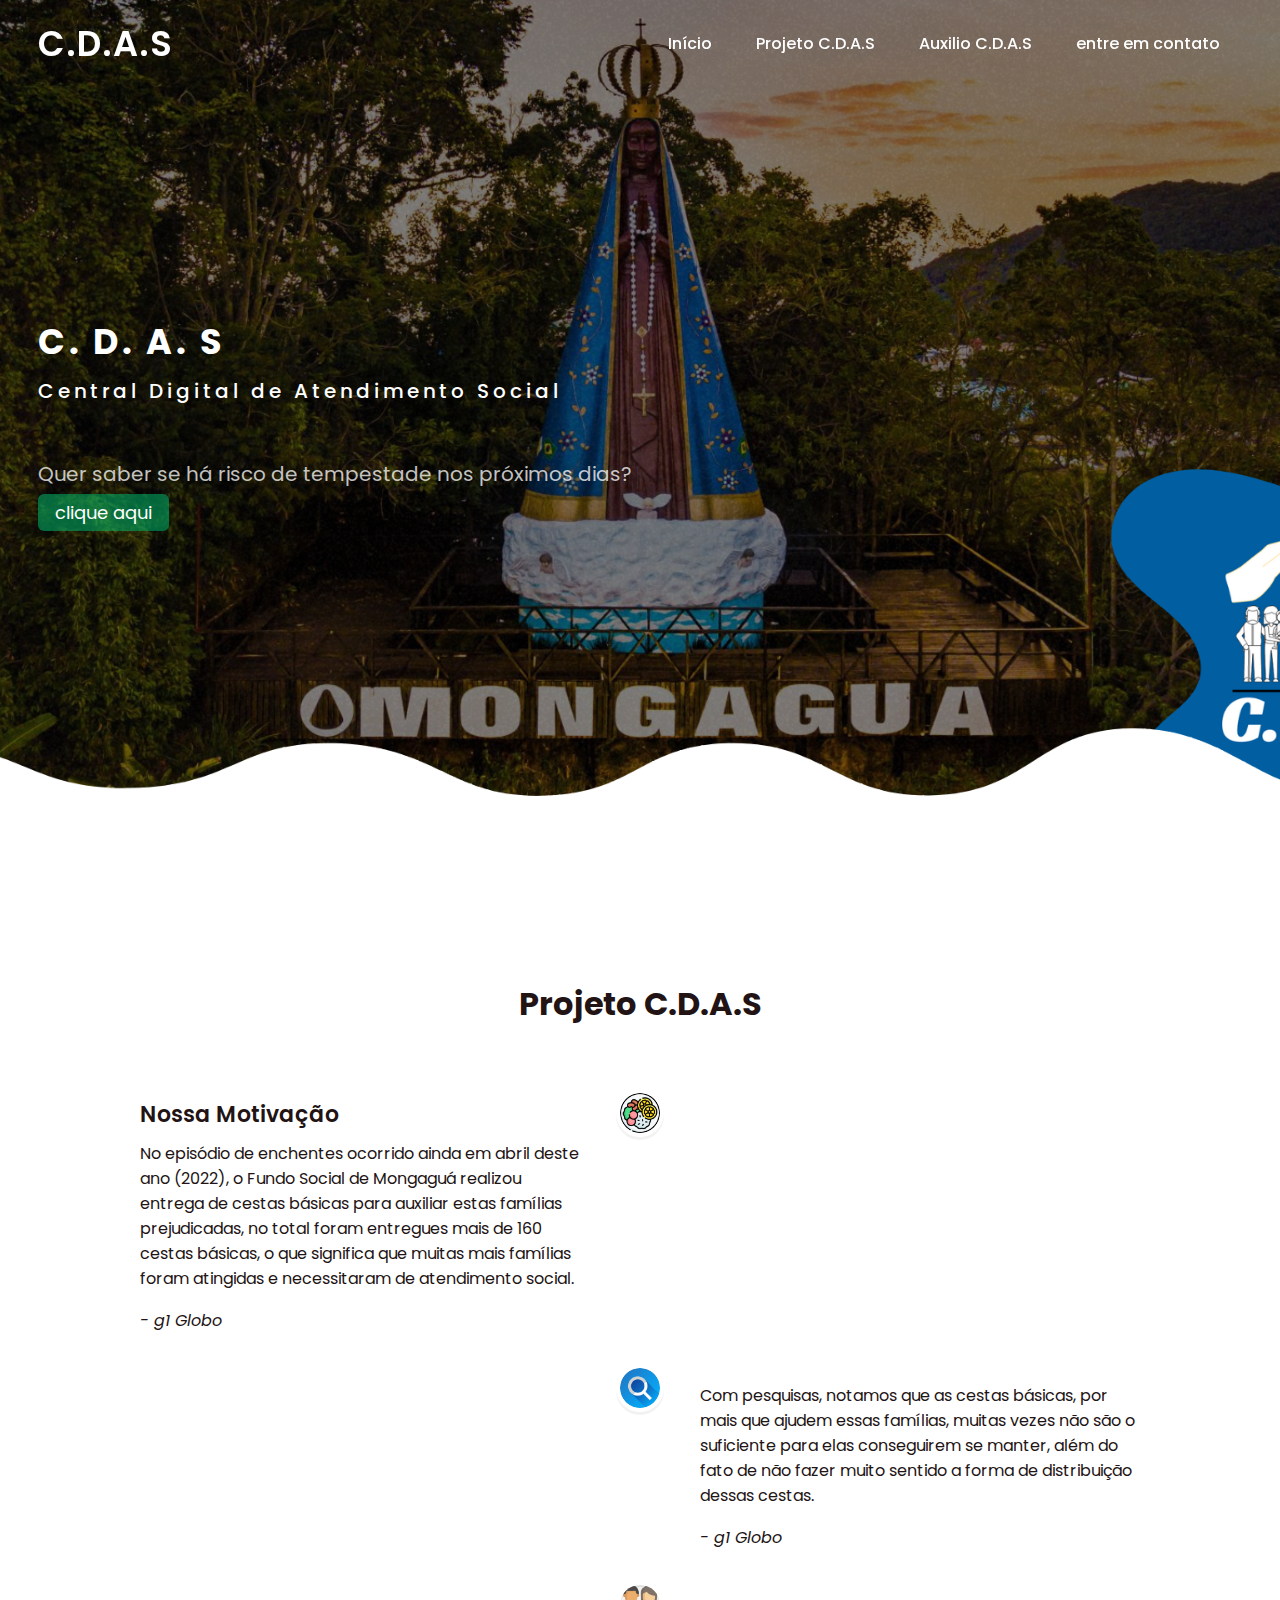
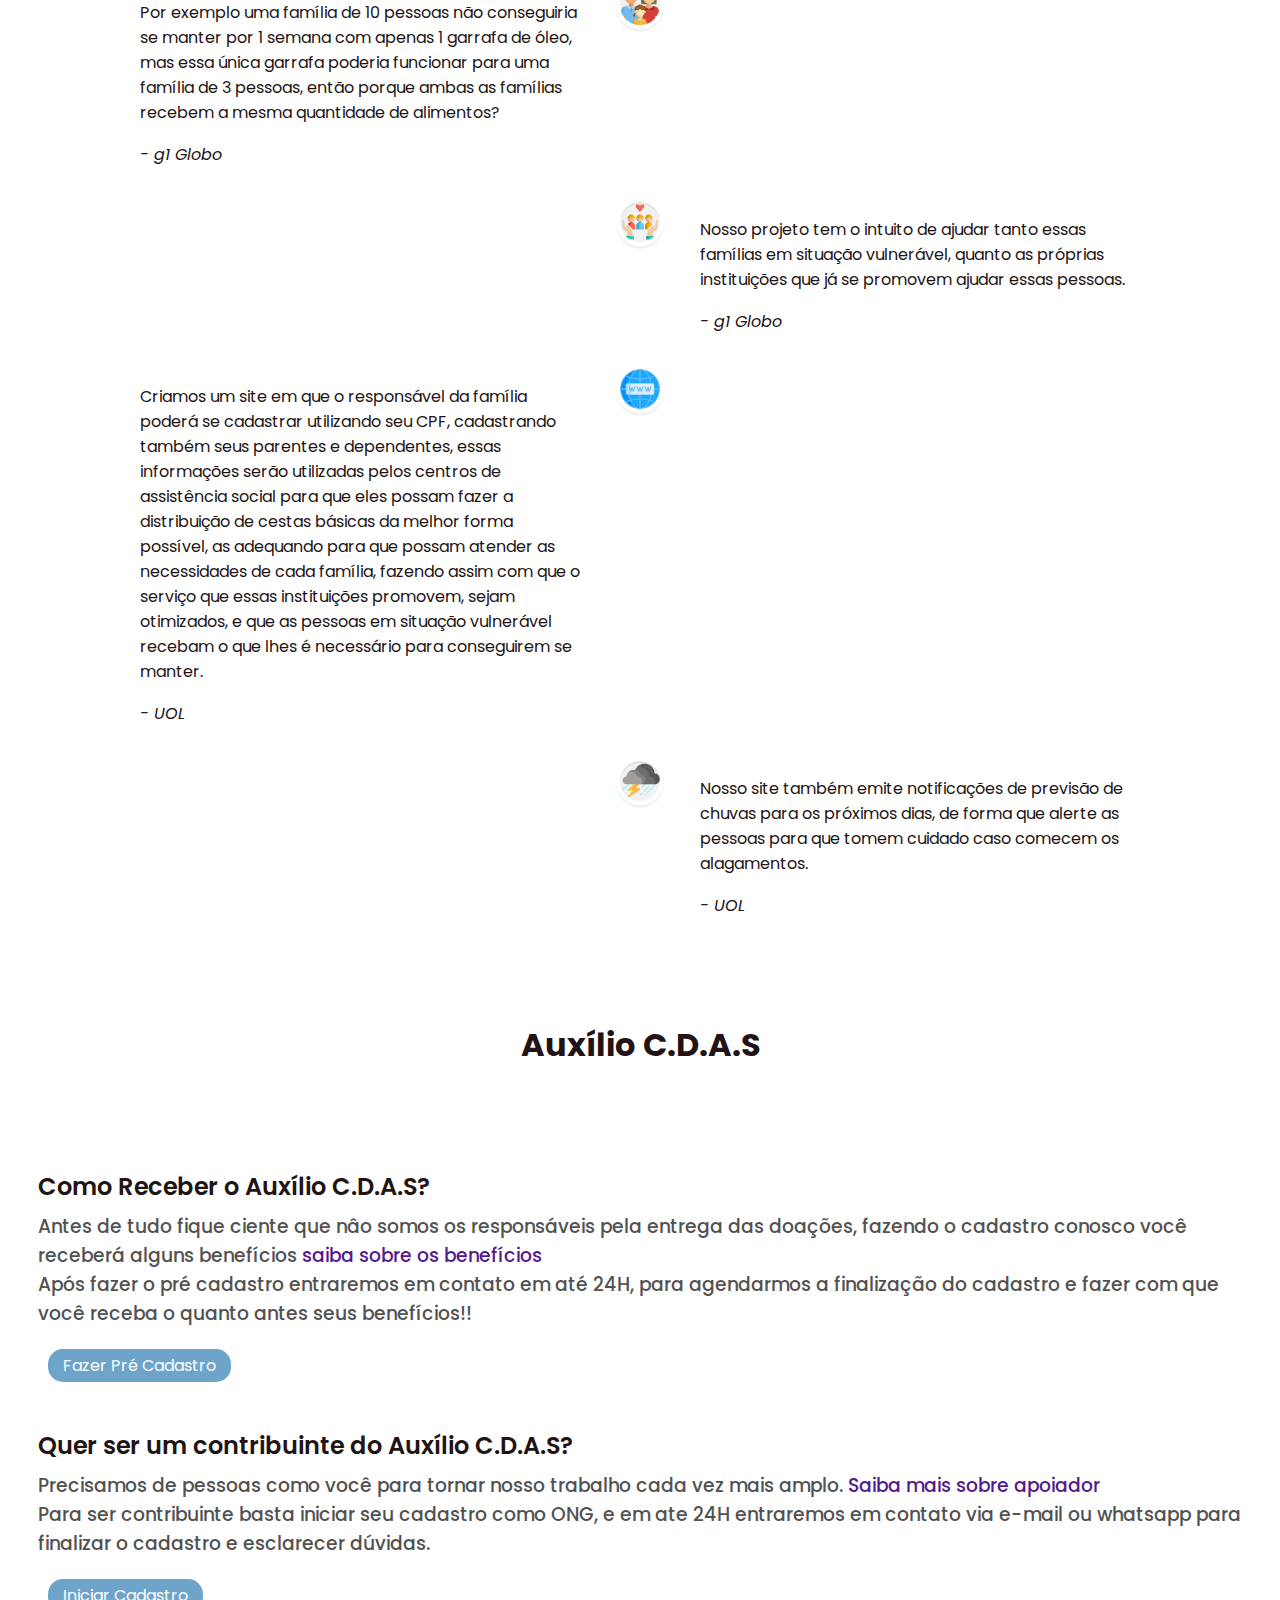
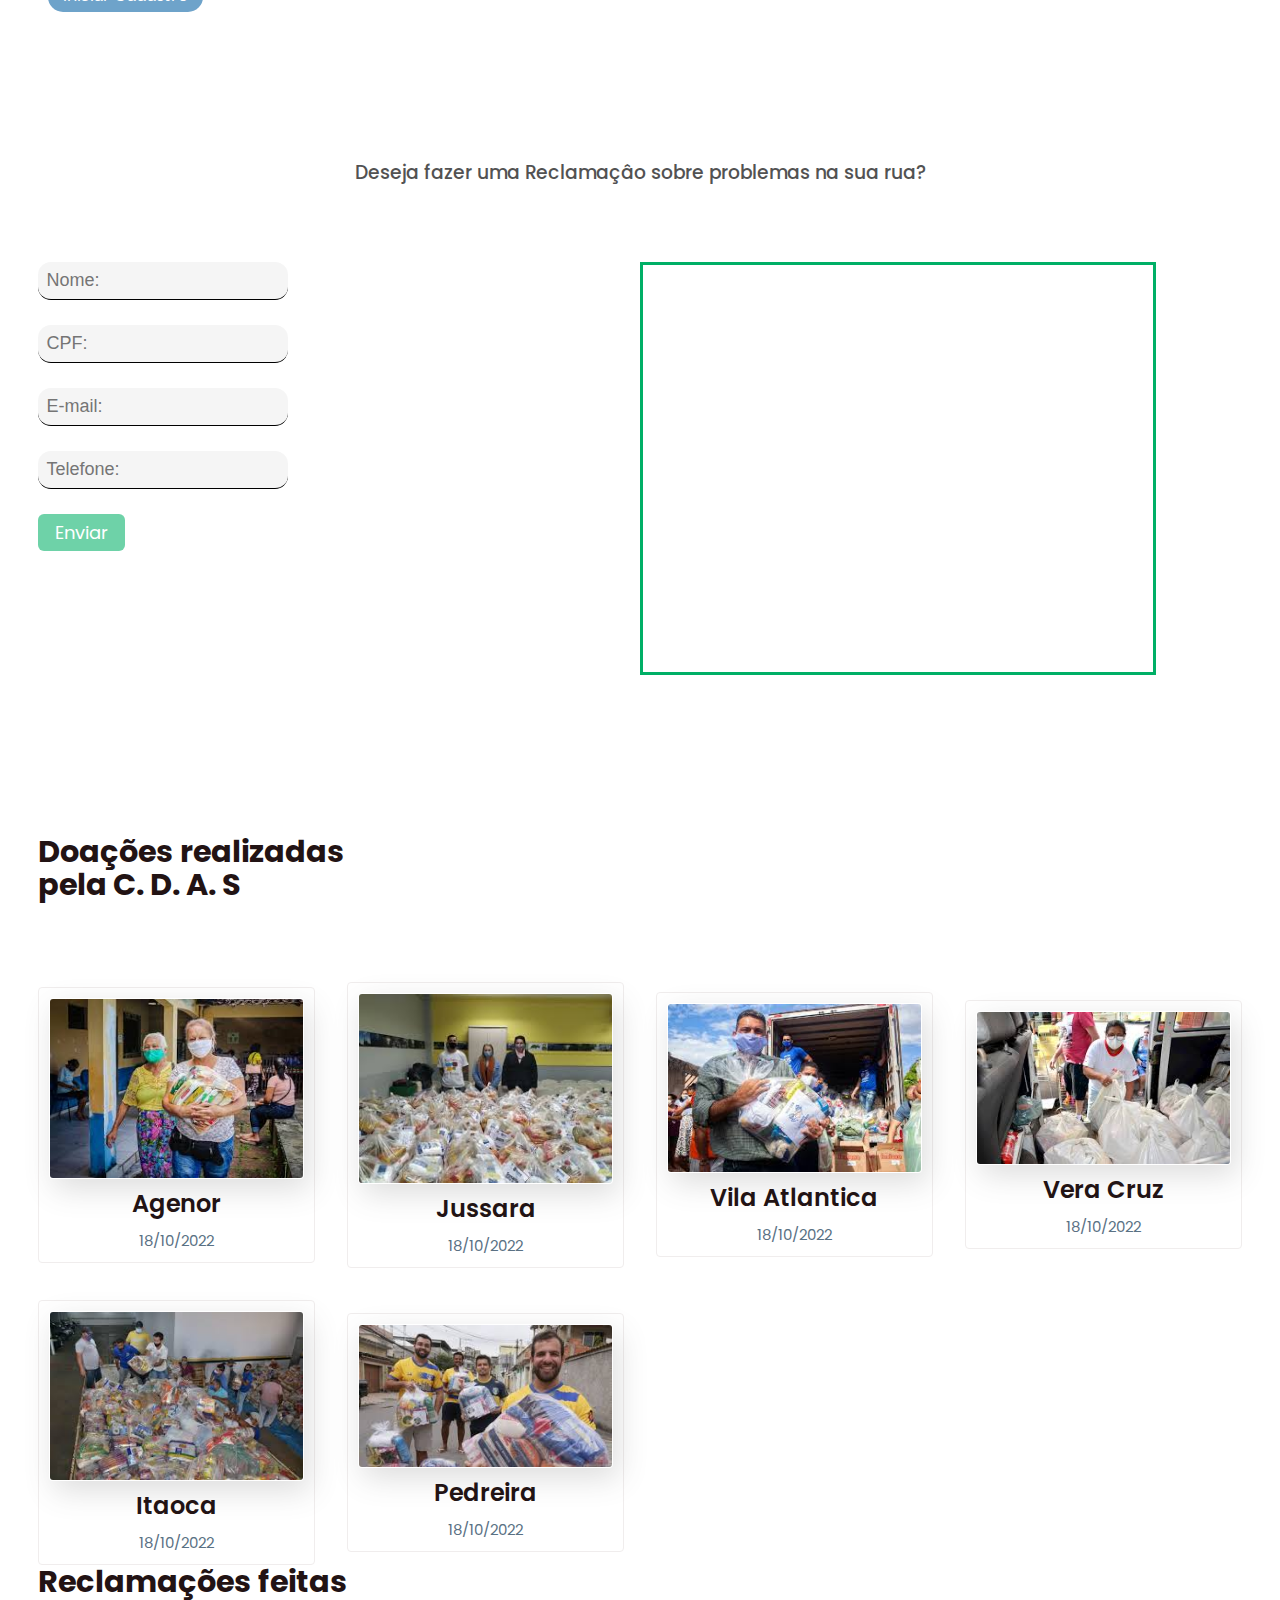
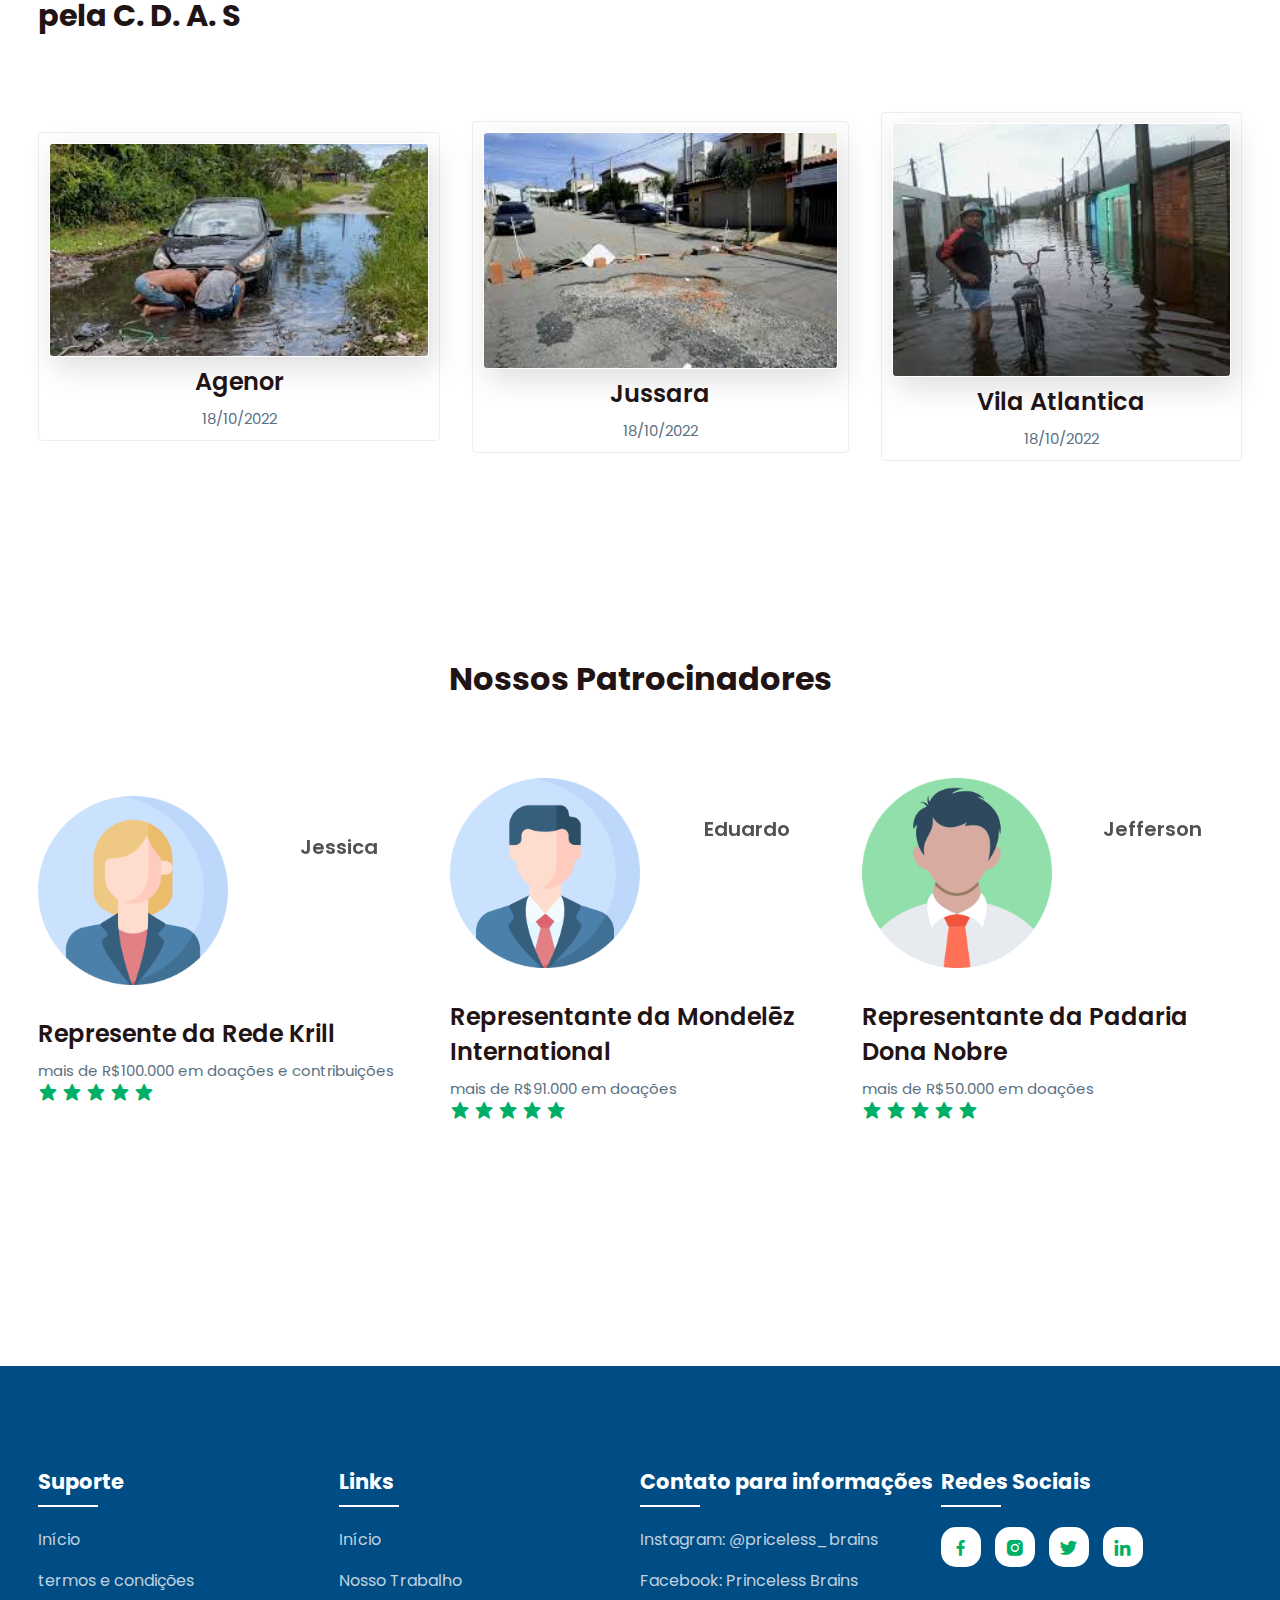
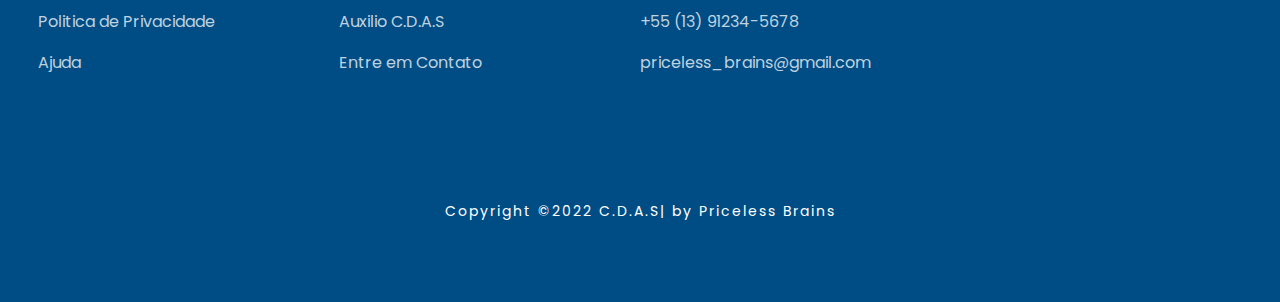
<file: index.html>
<!DOCTYPE html>
<html>

<head>
	<meta charset="utf-8">
	<meta name="viewport" content="width=device-width, initial-scale=1">
	<title>Priceless Brains</title>
	<link rel="stylesheet" type="text/css" href="css/style.css">

	<link rel="stylesheet" href="https://unpkg.com/boxicons@latest/css/boxicons.min.css">

	<link rel="preconnect" href="https://fonts.googleapis.com">
	<link rel="preconnect" href="https://fonts.gstatic.com" crossorigin>
	<link
		href="https://fonts.googleapis.com/css2?family=Paytone+One&family=Poppins:wght@100;200;300;400;500;600;700;800;900&display=swap"
		rel="stylesheet">

	<link rel="stylesheet" href="https://cdnjs.cloudflare.com/ajax/libs/font-awesome/5.15.3/css/all.min.css" />

</head>

<body>
	<div class="borro">
		<div class="alerta" id="alerta" hidden>
			<p id="alertaaa"></p><button id="tiraralerta">Fechar</button>
		</div>


	</div>

	<div id="borrao">




		<!--header--->
		<header>
			<a href="#" class="logo">C.D.A.S</a>
			<div class="bx bx-menu" id="menu-icon"></div>

			<ul class="navbar">
				<li><a href="#home">Início</a></li>
				<li><a href="#doacoes">Projeto C.D.A.S </a></li>
				<li><a href="#package2">Auxilio C.D.A.S</a></li>
				<li><a href="#contact">entre em contato</a></li>
			</ul>
		</header>

		<!--Home section--->
		<section class="home" id="home">
			<div class="home-text">
				<h1> <span class="c">C.</span> <span class="d">D.</span> <span class="a">A.</span> <span
						class="s">S</span>
					<br> <span class="central">Central Digital de Atendimento Social</span>
				</h1>
				<br>
				<br>

				<p>Quer saber se há risco de tempestade nos próximos dias?<br><button class="botao"
						onclick="ALERTA()">clique aqui</button></p>

				<script>

					document.getElementById("tiraralerta").onclick = () => {
						document.getElementById("alerta").hidden = true;
						document.getElementById("borrao").style.opacity = '100%';
						document.body.style.overflowY = 'visible';
					};
					function ALERTA() {
						document.body.style.overflowY = 'hidden';
						document.getElementById("borrao").style.opacity = '40%';
						document.getElementById("alerta").hidden = false;
						fetch(`https://api.hgbrasil.com/weather?format=json-cors&key=a23316fd&city_name=Mongaguá`, {
							method: "get",
							mode: "cors",
							cache: "default"
						}).then(response => {
							response.json().then(data => {
								//alert(`Probabilidade de Chuva Amanhâ: ${data['results']['forecast'][0]['rain_probability']}%`);
								document.getElementById("alertaaa").textContent = `Probabilidade de Chuva Amanhâ: \n\n ${data['results']['forecast'][0]['rain_probability']}%`;
							})
						})
					}

				</script>
			</div>
		</section>

		<!--container--->
		<section class="container" id="doacoes">

			<center>
				<h1>Projeto C.D.A.S</h1>
			</center>

			<div class="wrapper">

				<div class="row row-1">
					<section>
						<img src="img/feijoada.png" class="icon">
						<div class="details">
							<span class="title">Nossa Motivação</span>
							<span> </span>
						</div>
						<p>No episódio de enchentes ocorrido ainda em abril deste ano (2022), o Fundo Social de Mongaguá
							realizou entrega de cestas básicas para auxiliar estas famílias prejudicadas, no total foram
							entregues mais de 160 cestas básicas, o que significa que muitas mais famílias foram
							atingidas e
							necessitaram de atendimento social. </p>
						<div class="bottom">

							<i>- g1 Globo</i>
						</div>
					</section>
				</div>
				<div class="row row-2">
					<section>
						<img src="img/lupa.png" class="icon">
						<div class="details">
							<span class="title"></span>
							<span> </span>
						</div>
						<p>Com pesquisas, notamos que as cestas básicas, por mais que ajudem essas famílias, muitas
							vezes
							não são o suficiente para elas conseguirem se manter, além do fato de não fazer muito
							sentido a
							forma de distribuição dessas cestas.</p>
						<div class="bottom">

							<i>- g1 Globo
							</i>
						</div>
					</section>
				</div>
				<div class="row row-1">
					<section>
						<img src="img/familia.png" class="icon">
						<div class="details">
							<span class="title"></span>
							<span> </span>
						</div>
						<p>Por exemplo uma família de 10 pessoas não conseguiria se manter por 1 semana com apenas 1
							garrafa
							de óleo, mas essa única garrafa poderia funcionar para uma família de 3 pessoas, então
							porque
							ambas as famílias recebem a mesma quantidade de alimentos? </p>
						<div class="bottom">

							<i>- g1 Globo</i>
						</div>
					</section>
				</div>
				<div class="row row-2">
					<section>
						<img src="img/ajuda-psicologica.png" class="icon">
						<div class="details">
							<span class="title"></span>
							<span> </span>
						</div>
						<p>Nosso projeto tem o intuito de ajudar tanto essas famílias em situação vulnerável, quanto as
							próprias instituições que já se promovem ajudar essas pessoas.</p>
						<div class="bottom">

							<i>- g1 Globo</i>
						</div>
					</section>
				</div>
				<div class="row row-1">
					<section>
						<img src="img/www.png" class="icon">
						<div class="details">
							<span class="title"></span>
							<span> </span>
						</div>
						<p>Criamos um site em que o responsável da família poderá se cadastrar utilizando seu CPF,
							cadastrando também seus parentes e dependentes, essas informações serão utilizadas pelos
							centros
							de assistência social para que eles possam fazer a distribuição de cestas básicas da melhor
							forma possível, as adequando para que possam atender as necessidades de cada família,
							fazendo
							assim com que o serviço que essas instituições promovem, sejam otimizados, e que as pessoas
							em
							situação vulnerável recebam o que lhes é necessário para conseguirem se manter. </p>
						<div class="bottom">

							<i>- UOL</i>
						</div>
					</section>
				</div>
				<div class="row row-2">
					<section>
						<img src="img/tempestade.png" class="icon">
						<div class="details">
							<span class="title"></span>
							<span> </span>
						</div>
						<p>Nosso site também emite notificações de previsão de chuvas para os próximos dias, de forma
							que
							alerte as pessoas para que tomem cuidado caso comecem os alagamentos.
						</p>
						<div class="bottom">
							<i>- UOL</i>

						</div>
					</section>

				</div>
			</div>

			<div class="title">
				<h2> <br> Auxílio C.D.A.S </h2>
			</div>

			<div class="package-content">
				<div class="box">


					<div class="dest-content">
						<div class="location">
							<h4>Como Receber o Auxílio C.D.A.S? </h4>
							<h3>Antes de tudo fique ciente que nâo somos os responsáveis pela entrega das doações,
								fazendo o cadastro conosco você receberá alguns benefícios <a href="">saiba sobre os
									benefícios</a><br>Após fazer o pré cadastro entraremos em contato em até 24H,
								para agendarmos a finalização do cadastro e fazer com que você receba o quanto antes
								seus benefícios!!</h3>

							<br>
							<a href="/ong.html" class="oi">Fazer Pré Cadastro</a>

							<br>
							<br>
							<br>


							<h4>Quer ser um contribuinte do Auxílio C.D.A.S? </h4>
							<h3>Precisamos de pessoas como você para tornar nosso trabalho cada vez mais amplo. <a
									href="">Saiba mais sobre apoiador</a> <br>Para ser
								contribuinte basta iniciar seu cadastro como ONG, e em ate 24H entraremos em
								contato via e-mail ou whatsapp para finalizar o cadastro e esclarecer dúvidas.</h3>

							<br>
							<a href="/cadastro_cliente.html" class="oi">Iniciar Cadastro</a>
						</div>

					</div>
				</div>


			</div>
			<br>
			<br>
			<br>
			<br>
			<br>
			<br>

			<h3 class="title">Deseja fazer uma Reclamaçâo sobre problemas na sua rua?
			</h3>
			<br>
			<br>
			<br>
			<div class="reclama">
				<div class="informacoes-usuario">

					<div class="descricao-mon">
						<input type="text" name="rua" id="rua-usuario" class="solid" placeholder="Nome:"><br><br>
						<input type="text" name="rua" id="rua-usuario" class="solid" placeholder="CPF:"><br><br>
						<input type="text" name="rua" id="rua-usuario" class="solid" placeholder="E-mail:"><br><br>
						<input type="text" name="rua" id="rua-usuario" class="solid" placeholder="Telefone:"><br><br>
						<button type="button" class="btn" onclick="ALERTAA();">Enviar</button>
					</div>
				</div>

				<div class="localiza">
					<iframe
						src="https://www.google.com/maps/embed?pb=!1m18!1m12!1m3!1d3192.044307411728!2d-46.68092593055196!3d-24.123705299908416!2m3!1f0!2f0!3f0!3m2!1i1024!2i768!4f13.1!3m3!1m2!1s0x94ce27e8f7751d31%3A0x6382eb95def97024!2sEtec%20Adolpho%20Berezin!5e0!3m2!1spt-BR!2sbr!4v1666323357128!5m2!1spt-BR!2sbr"
						width="510" height="400" style="border:0;" allowfullscreen="" loading="lazy"
						referrerpolicy="no-referrer-when-downgrade"></iframe>
				</div>

			</div>


		</section>

		<!--destination section--->

		<section class="package" id="package2">

			<div class="text">
				<h2>Doações realizadas <br> pela C. D. A. S </h2>
			</div>

			<div class="row-items">
				<div class="container-box">
					<div class="container-img">
						<img src="img/images.jpg">
					</div>
					<h4>Agenor</h4>
					<p>18/10/2022</p>
				</div>

				<div class="container-box">
					<div class="container-img">
						<img src="img/images1.jpg">
					</div>
					<h4>Jussara</h4>
					<p>18/10/2022</p>
				</div>

				<div class="container-box">
					<div class="container-img">
						<img src="img/images2.jpg">
					</div>
					<h4>Vila Atlantica</h4>
					<p>18/10/2022</p>
				</div>

				<div class="container-box">
					<div class="container-img">
						<img src="img/images3.jpg">
					</div>
					<h4>Vera Cruz</h4>
					<p>18/10/2022</p>
				</div>

				<div class="container-box">
					<div class="container-img">
						<img src="img/images4.jpg">
					</div>
					<h4>Itaoca</h4>
					<p>18/10/2022</p>
				</div>

				<div class="container-box">
					<div class="container-img">
						<img src="img/images5.jpg">
					</div>
					<h4>Pedreira</h4>
					<p>18/10/2022</p>
				</div>

			</div>


			<div class="text">
				<h2>Reclamações feitas<br> pela C. D. A. S </h2>
			</div>

			<div class="row-items">
				<div class="container-box">
					<div class="container-img">
						<img src="img/download.jpg">
					</div>
					<h4>Agenor</h4>
					<p>18/10/2022</p>
				</div>

				<div class="container-box">
					<div class="container-img">
						<img src="img/downlaod3.jpg	">
					</div>
					<h4>Jussara</h4>
					<p>18/10/2022</p>
				</div>

				<div class="container-box">
					<div class="container-img">
						<img src="img/images8.jpg">
					</div>
					<h4>Vila Atlantica</h4>
					<p>18/10/2022</p>
				</div>

			</div>
		</section>



		<!--Package section--->
		<section class="package" id="package">
			<div class="title">
				<h2> <br> Nossos Patrocinadores </h2>
			</div>

			<div class="package-content">
				<div class="box">
					<div class="thum">
						<img src="img/profile3.png">
						<h3>Jessica</h3>
					</div>

					<div class="dest-content">
						<div class="location">
							<h4>Represente da Rede Krill </h4>
							<p>mais de R$100.000 em doações e contribuições </p>
						</div>
						<div class="stars">
							<a href=""><i class='bx bxs-star'></i></a>
							<a href="#"><i class='bx bxs-star'></i></a>
							<a href="#"><i class='bx bxs-star'></i></a>
							<a href="#"><i class='bx bxs-star'></i></a>
							<a href="#"><i class='bx bxs-star'></i></a>
						</div>
					</div>
				</div>

				<div class="box">
					<div class="thum">
						<img src="img/profile2.png">
						<h3>Eduardo</h3>
					</div>

					<div class="dest-content">
						<div class="location">
							<h4>Representante da Mondelēz International</h4>
							<p>mais de R$91.000 em doações </p>
						</div>
						<div class="stars">
							<a href="#"><i class='bx bxs-star'></i></a>
							<a href="#"><i class='bx bxs-star'></i></a>
							<a href="#"><i class='bx bxs-star'></i></a>
							<a href="#"><i class='bx bxs-star'></i></a>
							<a href="#"><i class='bx bxs-star'></i></a>
						</div>
					</div>
				</div>

				<div class="box">
					<div class="thum">
						<img src="img/man.png">
						<h3>Jefferson</h3>
					</div>

					<div class="dest-content">
						<div class="location">
							<h4>Representante da Padaria Dona Nobre</h4>
							<p>mais de R$50.000 em doações </p>
						</div>
						<div class="stars">
							<a href="#"><i class='bx bxs-star'></i></a>
							<a href="#"><i class='bx bxs-star'></i></a>
							<a href="#"><i class='bx bxs-star'></i></a>
							<a href="#"><i class='bx bxs-star'></i></a>
							<a href="#"><i class='bx bxs-star'></i></a>
						</div>
					</div>
				</div>

			</div>



		</section>
		<!--Newsletter--->
		<section class="newsletter">

		</section>

		<!--footer--->
		<section id="contact">
			<div class="footer">
				<div class="main">

					<div class="list">
						<h4>Suporte</h4>
						<ul>
							<li><a href="#">Início</a></li>
							<li><a href="#"> termos e condições</a></li>
							<li><a href="#">Politica de Privacidade</a></li>
							<li><a href="#">Ajuda</a></li>
						</ul>
					</div>
					<div class="list">
						<h4>Links</h4>
						<ul>
							<li><a href="#">Início</a></li>
							<li><a href="#">Nosso Trabalho</a></li>
							<li><a href="#">Auxilio C.D.A.S</a></li>
							<li><a href="#">Entre em Contato</a></li>
						</ul>
					</div>

					<div class="list">
						<h4>Contato para informações</h4>
						<ul>
							<li><a href="#">Instagram: @priceless_brains</a></li>
							<li><a href="#">Facebook: Princeless Brains</a></li>
							<li><a href="#">+55 (13) 91234-5678</a></li>
							<li><a href="#">priceless_brains@gmail.com</a></li>
						</ul>
					</div>

					<div class="list">
						<h4>Redes Sociais</h4>
						<div class="social">
							<a href="#"><i class='bx bxl-facebook'></i></a>
							<a href="#"><i class='bx bxl-instagram-alt'></i></a>
							<a href="#"><i class='bx bxl-twitter'></i></a>
							<a href="#"><i class='bx bxl-linkedin'></i></a>
						</div>
					</div>
				</div>
			</div>

			<div class="end-text">
				<p>Copyright ©2022 C.D.A.S| by Priceless Brains</p>
			</div>
		</section>

		<!--link to js--->
		<script type="text/javascript" src="js/script.js"></script>
	</div>
</body>

</html>
</file>
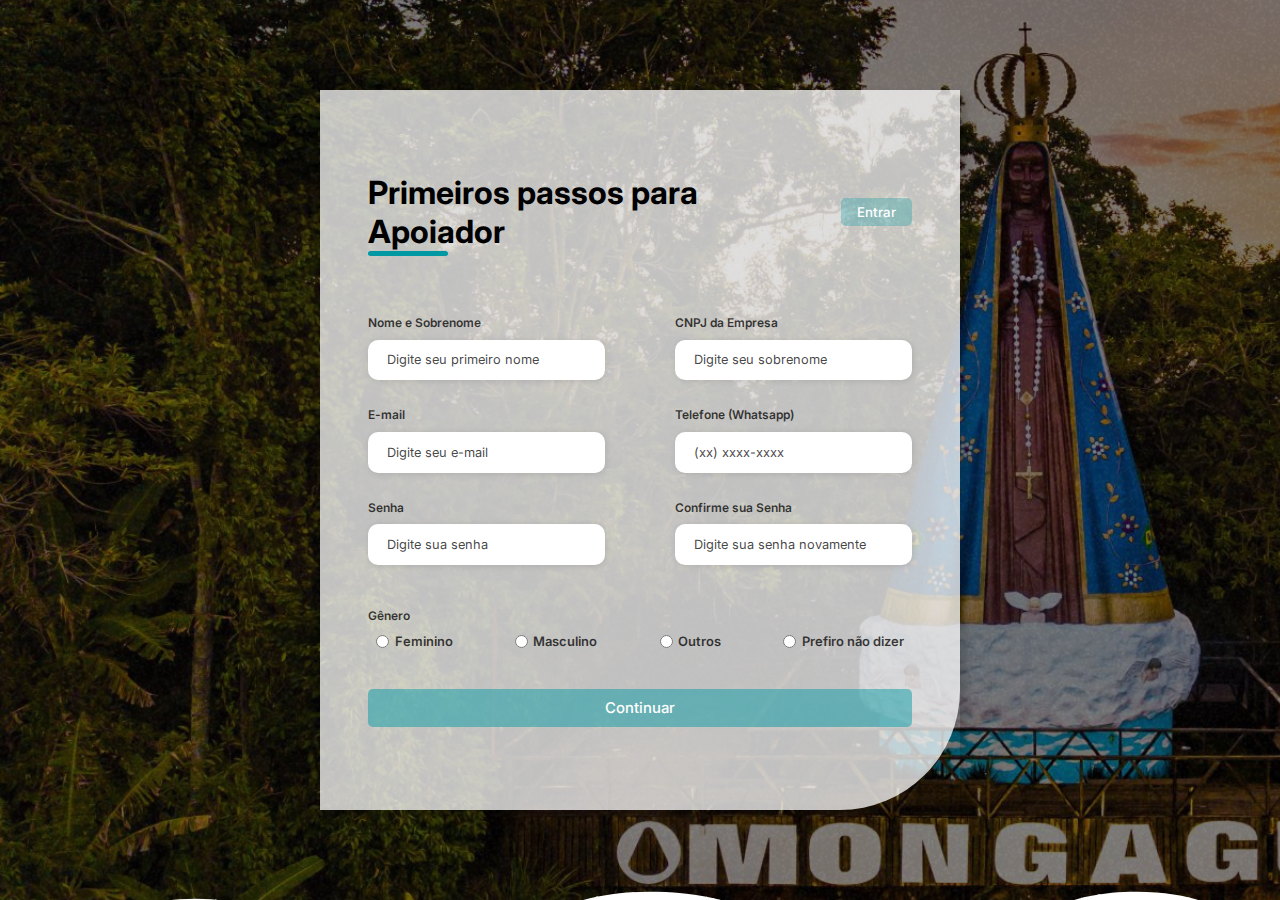
<file: cadastro_cliente.html>
<!DOCTYPE html>
<html lang="pt-br">

<head>
    <meta charset="UTF-8">
    <meta http-equiv="X-UA-Compatible" content="IE=edge">
    <meta name="viewport" content="width=device-width, initial-scale=1.0">
    <link rel="stylesheet" href="/css/login.css">
    <title>Pré Cadastro Apoiador</title>
</head>

<body>
    <div class="container">
        <div class="form-image">
            <img src="/img/undraw_logo_design_re_gfu6.svg" alt="">
        </div>
        <div class="form">
            <form action="#">
                <div class="form-header">
                    <div class="title">
                        <h1>Primeiros passos para Apoiador </h1>
                    </div>
                    <div class="login-button">
                        <button><a href="#">Entrar</a></button>
                    </div>
                </div>

                <div class="input-group">
                    <div class="input-box">
                        <label for="firstname"> Nome e Sobrenome</label>
                        <input id="firstname" type="text" name="firstname" placeholder="Digite seu primeiro nome" required>
                    </div>

                    <div class="input-box">
                        <label for="lastname">CNPJ da Empresa</label>
                        <input id="lastname" type="number" name="lastname" placeholder="Digite seu sobrenome" required>
                    </div>
                    <div class="input-box">
                        <label for="email">E-mail</label>
                        <input id="email" type="email" name="email" placeholder="Digite seu e-mail" required>
                    </div>

                    <div class="input-box">
                        <label for="number">Telefone (Whatsapp)</label>
                        <input id="number" type="tel" name="number" placeholder="(xx) xxxx-xxxx" required>
                    </div>

                    <div class="input-box">
                        <label for="password">Senha</label>
                        <input id="password" type="password" name="password" placeholder="Digite sua senha" required>
                    </div>


                    <div class="input-box">
                        <label for="confirmPassword">Confirme sua Senha</label>
                        <input id="confirmPassword" type="password" name="confirmPassword" placeholder="Digite sua senha novamente" required>
                    </div>

                </div>

                <div class="gender-inputs">
                    <div class="gender-title">
                        <h6>Gênero</h6>
                    </div>

                    <div class="gender-group">
                        <div class="gender-input">
                            <input id="female" type="radio" name="gender">
                            <label for="female">Feminino</label>
                        </div>

                        <div class="gender-input">
                            <input id="male" type="radio" name="gender">
                            <label for="male">Masculino</label>
                        </div>

                        <div class="gender-input">
                            <input id="others" type="radio" name="gender">
                            <label for="others">Outros</label>
                        </div>

                        <div class="gender-input">
                            <input id="none" type="radio" name="gender">
                            <label for="none">Prefiro não dizer</label>
                        </div>
                    </div>
                </div>

                <div class="continue-button">
                    <button><a href="#">Continuar</a> </button>
                </div>
            </form>
        </div>
    </div>
</body>

</html>
</file>
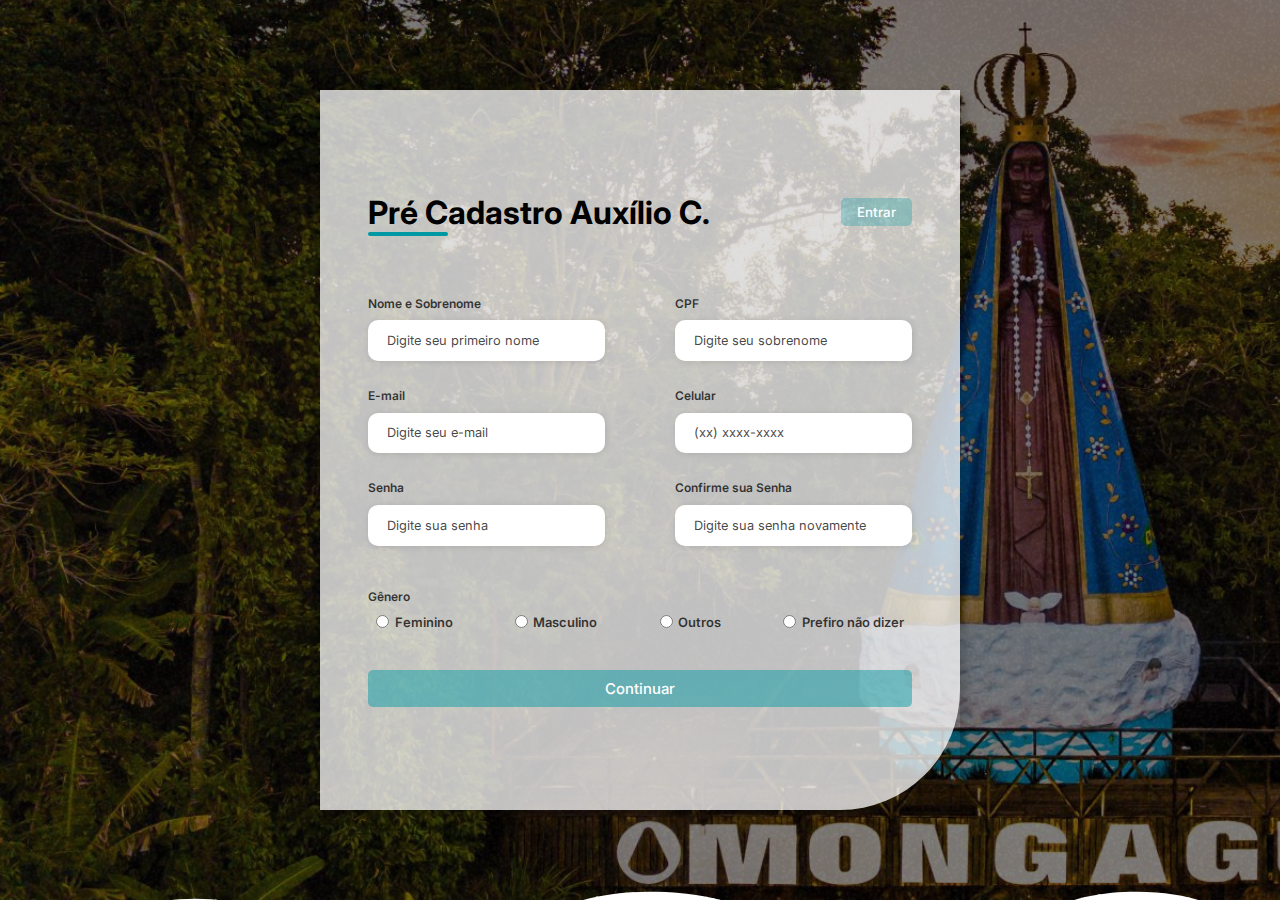
<file: ong.html>
<!DOCTYPE html>
<html lang="pt-br">

<head>
    <meta charset="UTF-8">
    <meta http-equiv="X-UA-Compatible" content="IE=edge">
    <meta name="viewport" content="width=device-width, initial-scale=1.0">
    <link rel="stylesheet" href="/css/login.css">
    <title>Formulário</title>
</head>

<body>
    <div class="container">
        <div class="form-image">
            <img src="/img/undraw_people_re_8spw.svg" alt="">
        </div>
        <div class="form">
            <form action="#">
                <div class="form-header">
                    <div class="title">
                        <h1>Pré Cadastro Auxílio C.</h1>
                    </div>
                    <div class="login-button">
                        <button><a href="#">Entrar</a></button>
                    </div>
                </div>

                <div class="input-group">
                    <div class="input-box">
                        <label for="firstname"> Nome e Sobrenome</label>
                        <input id="firstname" type="text" name="firstname" placeholder="Digite seu primeiro nome" required>
                    </div>

                    <div class="input-box">
                        <label for="lastname">CPF</label>
                        <input id="lastname" type="number" name="lastname" placeholder="Digite seu sobrenome" required>
                    </div>
                    <div class="input-box">
                        <label for="email">E-mail</label>
                        <input id="email" type="email" name="email" placeholder="Digite seu e-mail" required>
                    </div>

                    <div class="input-box">
                        <label for="number">Celular</label>
                        <input id="number" type="tel" name="number" placeholder="(xx) xxxx-xxxx" required>
                    </div>

                    <div class="input-box">
                        <label for="password">Senha</label>
                        <input id="password" type="password" name="password" placeholder="Digite sua senha" required>
                    </div>


                    <div class="input-box">
                        <label for="confirmPassword">Confirme sua Senha</label>
                        <input id="confirmPassword" type="password" name="confirmPassword" placeholder="Digite sua senha novamente" required>
                    </div>

                </div>

                <div class="gender-inputs">
                    <div class="gender-title">
                        <h6>Gênero</h6>
                    </div>

                    <div class="gender-group">
                        <div class="gender-input">
                            <input id="female" type="radio" name="gender">
                            <label for="female">Feminino</label>
                        </div>

                        <div class="gender-input">
                            <input id="male" type="radio" name="gender">
                            <label for="male">Masculino</label>
                        </div>

                        <div class="gender-input">
                            <input id="others" type="radio" name="gender">
                            <label for="others">Outros</label>
                        </div>

                        <div class="gender-input">
                            <input id="none" type="radio" name="gender">
                            <label for="none">Prefiro não dizer</label>
                        </div>
                    </div>
                </div>

                <div class="continue-button">
                    <button><a href="#">Continuar</a> </button>
                </div>
            </form>
        </div>
    </div>
</body>

</html>
</file>
<file: css/style.css>
*{
	padding: 0;
	margin: 0;
	box-sizing: border-box;
	font-family: 'Poppins', sans-serif;
	text-decoration: none;
	list-style: none;
	scroll-behavior: smooth;
}
:root{
	--bg-color: #fff;
	--text-color: #221314;
	--second-color: #5a7184;
	--main-color: #6e54fa;
	--big-font: 6rem;
	--h2-font: 3rem;
	--p-font: 1.1rem;
}
body{
	background: var(--bg-color);
	color: var(--text-color);
}

header{
	position: fixed;
	top: 0;
	right: 0;
	width: 100%;
	z-index: 1000;
	display: flex;
	align-items: center;
	justify-content: space-between;
	background: transparent;
	padding: 30px 18%;
	transition: ease .40s;
}
.logo{
	font-size: 35px;
	font-weight: 600;
	letter-spacing: 1px;
	color: var(--bg-color);
}
.navbar{
	display: flex;
}
.navbar a{
	color: var(--bg-color);
	font-size: var(--p-font);
	font-weight: 500;
	padding: 10px 22px;
	border-radius: 4px;
	transition: ease .40s;
}
.navbar a:hover{
	background: #00AF66;
	color: white;
	box-shadow: 5px 10px 30px rgb(85 85 85 / 20%);
	border-radius: 13px;
}
#menu-icon{
	color: var(--bg-color);
	font-size: 35px;
	z-index: 10001;
	cursor: pointer;
	display: none;
}

.reclama{
	width: 100%;
	display: flex;
}

input{
	background: rgba(233, 233, 233, 0.459);
	border:none;
	width: 250px;
	font-size: 18px;
	font-family: Arial, Helvetica, sans-serif;
	border-bottom: black 1px solid;
	padding: 8px;
	border-radius: 13px;
}
.borro{
	width: 100%;
	height: 100vh;
	position: absolute;
	background: #000000ee;
}

#borrao{
	z-index: 9;
}

button{
	color: white;
	background: #00af6691;
	padding-left: 17px;
	padding-right: 17px;
	padding-left: 17px;
	padding-top: 5px;
	padding-bottom: 5px;
	padding-right: 17px;
	font-size: 18px;
	border-radius: 6px;
	border: none;
	transition: .5s;
	cursor: pointer;
}

.alerta{
	width:350px;
	height: 190px;
	background: url(/img/chuva.png) no-repeat;
	background-size: cover;
	background-position: center;
	border-radius: 20px;
	padding: 20px;
	position: fixed;
	z-index: 9999;
	color: rgb(255, 255, 255);
	text-shadow: #0047a3 2px 1px;
	font-family: 'Poppins';
	margin-left: 35%;
	margin-top: 15%;
	font-size: 18px;
	font-weight: 600;
}

#tiraralerta{
	margin-top: 50px;
	margin-left: 100px;
}

.localiza{
	border: 3px solid #00AF66;
}

button:hover{
	background: #00AF66;
}

.informacoes-usuario{
	width: 50%;
}

.informacoes-usuario{
	display: grid;
}

section{
	padding: 80px 18%;
}
.home{
	position: relative;
	width: 100%;
	height: 100vh;
	background: url(../img/mongagua.png) no-repeat;
	background-size: cover;
	background-position: center;
	display: grid;
	grid-template-columns: repeat(1, 1fr);
	align-items: center;
}
.home-text h1{
	font-size:35px;
	line-height: 1.2;
	color: var(--bg-color);
	font-family: 'Paytone One', sans-serif;
	letter-spacing: 4px;
}

.home-text h1 span{
	color: #ffffff;
}
.home-text h1 span.central{
	font-size: 20px;
	font-weight: 500;
}

.home-text p{
	color: #ffffffbf;
	font-size: 20px;
	font-weight: 400;
	line-height: 38px;
	margin-bottom: 50px;
}
.home-btn{
	display: inline-block;
	font-size: 16px;
	padding: 15px 30px;
	background: #ffffffbf;
	color: var(--main-color);
	border-radius: 4px;
	transition: ease .40s;
}
.home-btn:hover{
	background: var(--bg-color);
	transform: scale(1.1);
}
header.sticky{
	background: #005EA1;
	padding: 10px 18%;
}
.sticky .logo{
	color: #ffffff;
}
.sticky .navbar a{
	color: #fff;
} 

.text h2{
	font-size: 1.9em;
	line-height: 1.1;
}
.row-items{
	display: grid;
	grid-template-columns: repeat(auto-fit, minmax(250px, auto));
	grid-gap: 2rem;
	align-items: center;
	text-align: center;
	margin-top: 5rem;
}
.container-box{
	background: var(--bg-color);
	border: 1px solid #f0eded;
	padding: 10px 10px;
	border-radius: 4px;
	transition: all 1s ease 0s;
	cursor: pointer;
}
.container-img img{
	height: 100%;
	width: 100%;
	padding: 1px;
	background: var(--bg-color);
	box-shadow: 5px 10px 30px rgb(85 85 85 / 20%);
	border-radius: 4px;
	margin-bottom: 0;
	cursor: pointer;
}
.container-box h4{
	font-size: 24px;
	font-weight: 600;
	margin-bottom: 8px;
}
.container-box p{
	font-size: 15px;
	color: var(--second-color);
}
.container-box:hover{
	transform: translateY(-3px);
}

.title{
	text-align: center;
}
.title h2{
	font-size: 2em;
	line-height: 1.2;
}
.package-content{
	display: grid;
	grid-template-columns: repeat(auto-fit, minmax(200px, auto));
	grid-gap: 2rem;
	align-items: center;
	margin-top: 5rem;
}

.package-content .oi{
	background: #005ea191;
	color: #fff;
	padding-left: 15px;
	padding-right: 15px;
	padding-top: 5px;
	padding-bottom: 5px;
	transition: .5s;
	border-radius: 15px;
	margin: 10px;
}

.package-content .oi:hover{
	background: #007ad1;
	color: #fff;
}

.thum{
	position: relative;
	transition: all .3s cubic-bezier(.445,.05,.55,.95);
	will-change: filter;
	cursor: pointer;
}
.thum img{
	width: 50%;
	height: auto;
	align-items: center;
}
.thum h3{
	position: absolute;
	font-size: 20px;
	font-weight: 600;
	text-align: right;
	top: 36px;
	right: 40px;
}
.dest-content{
	display: flex;
	flex-wrap: wrap;
	align-items: center;
	justify-content: space-between;
	padding-top: 24px;
}
.stars i{
	color:#00AF66;
	font-size: 20px;
}
.location h4{
	font-size: 24px;
	font-weight: 600;
	margin-bottom: 8px;
}
.location p{
	font-size: 15px;
	color: var(--second-color);
}
.thum:hover{
	filter: brightness(100%) hue-rotate(45deg);
	transform: scale(1.04);
}

.destination-content{
	display: grid;
	grid-template-columns: repeat(auto-fit, minmax(340px, auto));
	grid-gap: 2rem;
	align-items: center;
	margin-top: 5rem;
}
.col-content{
	position: relative;
}
.col-content img{
	width: 100%;
	height: 500px;
	object-fit: cover;
	border-radius: 15px;
	filter: brightness(80%);
	transition: all .3s cubic-bezier(.495,.05,.55,.95);
	will-change: filter;
}
.col-content h5{
	position: absolute;
	font-size: 22px;
	font-weight: 500;
	color: var(--bg-color);
	left: 15px;
	bottom: 60px;
}
.col-content p{
	position: absolute;
	font-size: 15px;
	color: var(--bg-color);
	left: 15px;
	bottom: 30px;
	letter-spacing: 2px;
}
.col-content img:hover{
	transform: scale(1.04);
	cursor: pointer;
}

h3{
	font-weight: 500;
	color: #525252;
}

.newsletter{
	display: flex;
	flex-wrap: wrap;
	align-items: center;
	justify-content: space-between;
	grid-gap: 3rem;
}
.news-text h2{
	font-size: var(--h2-font);
	margin-bottom: 5px;
}
.news-text p{
	font-size: var(--p-font);
	color: var(--second-color);
	line-height: 30px;
}
.newsletter form{
	max-width: 100%;
	width: 450px;
	position: relative;
}
.newsletter form input:first-child{
	display: inline-block;
	width: 100%;
	padding: 20px 150px 20px 30px;
	box-shadow: 5px 10px 30px rgb(85 85 85 / 20%);
	outline: none;
	border: none;
	border-radius: 15px;
}
.newsletter form input:last-child{
	display: inline-block;
	position: absolute;
	outline: none;
	border: none;
	padding: 14px 30px;
	border-radius: 15px;
	background: #00AF66;
	color: var(--bg-color);
	top: 6px;
	right: 6px;
	cursor: pointer;
}

#contact{
	background:#004d85;
}
.main{
	display: flex;
	flex-wrap: wrap;
}
.footer{
	padding: 20px 0;
}
.list{
	width: 25%;
}
.list h4{
	font-size: 21px;
	color: var(--bg-color);
	margin-bottom: 30px;
	position: relative;
}
.list h4::before{
	content: "";
	position: absolute;
	height: 2px;
	width: 60px;
	left: 0;
	bottom: -10px;
	background: var(--bg-color);
}
.list ul li:not(last-child) {
	margin-bottom: 16px;
}
.list ul li a{
	color: #ffffffbf;
	font-size: var(--p-font);
	display: block;
	transition: .3s;
}
.list ul li a:hover{
	color: var(--bg-color);
	transform: translateX(14px);
}
.list .social a{
	height: 40px;
	width: 40px;
	background: var(--bg-color);
	color:#00AF66;
	display: inline-flex;
	align-items: center;
	justify-content: center;
	font-size: 21px;
	border-radius: 15px;
	transition: .3s;
	margin-right: 10px;
}
.list .social a:hover{
	transform: scale(1.1);
}
.end-text{
	text-align: center;
	padding-top: 90px;
}
.end-text p{
	color: var(--bg-color);
	font-size: 14px;
	letter-spacing: 2px;
}

@media (max-width: 1400px){
	header{
		padding: 17px 3%;
		transition: .2s;
	}
	header.sticky{
		padding: 10px 3%;
		transition: .2s;
	}
	section{
		padding: 80px 3%;
		transition: .2s;
	}
	:root{
		--big-font: 4.5rem;
	  --h2-font: 2.3rem;
	  --p-font: 1rem;
	  transition: .2s;
	}
}

@media (max-width: 1040px){
	#menu-icon{
		display: block;
	}
	.stick #menu-icon{
		color: var(--text-color);
	}
	.home{
		height: 88vh;
	}
	.navbar{
		position: absolute;
		top: 0;
		right: -100%;
		width: 270px;
		height: 120vh;
		background: #1067cc;
		display: flex;
		flex-direction: column;
		align-items: center;
		padding: 150px 30px;
		transition: 0.5s all;
	}
	.navbar a{
		display: block;
		margin: 1.2rem 0;
	}
	.sticky .navbar a{
		color: var(--bg-color);
	}
	.navbar a:hover{
		color: var(--text-color);
	}
	.open{
		right: 0;
	}
	.list{
		width: 50%;
		margin-bottom: 12px;
	}
}

@media (max-width: 575px){
	.list{
		width: 100%;
	}
	.newsletter form{
		width: 350px;
	}
	:root{
		--big-font: 3.8rem;
	  --h2-font: 1.8rem;
	  transition: .2s;
	}
	.text{
		text-align: center;
	}
	.home{
		height: 85vh;
		transition: .2s;
	}
}

.wrapper{
	max-width: 1080px;
	margin: 50px auto;
	padding: 0 20px;
	position: relative;
  }
  .wrapper .center-line{
	position: absolute;
	height: 100%;
	width: 4px;
	background: #fff;
	left: 50%;
	top: 20px;
	transform: translateX(-50%);
  }
  .wrapper .row{
	display: flex;
  }
  .wrapper .row-1{
	justify-content: flex-start;
  }
  .wrapper .row-2{
	justify-content: flex-end;
  }
  .wrapper .row section{
	background: #fff;
	border-radius: 5px;
	width: calc(50% - 40px);
	padding: 20px;
	position: relative;
  }
  .wrapper .row section::before{
	position: absolute;
	content: "";
	height: 15px;
	width: 15px;
	background: #fff;
	top: 28px;
	z-index: -1;
	transform: rotate(45deg);
  }
  .row-1 section::before{
	right: -7px;
  }
  .row-2 section::before{
	left: -7px;
  }
  .row section .icon,
  .center-line .scroll-icon{
	position: absolute;
	background: #f2f2f2;
	height: 40px;
	width: 40px;
	text-align: center;
	line-height: 40px;
	border-radius: 50%;
	color: #005EA1;
	font-size: 17px;
	box-shadow: 0 0 0 4px #fff, inset 0 2px 0 rgba(0,0,0,0.08), 0 3px 0 4px rgba(0,0,0,0.05);
  }
  .center-line .scroll-icon{
	bottom: 0px;
	left: 50%;
	font-size: 25px;
	transform: translateX(-50%);
  }
  .row-1 section .icon{
	top: 15px;
	right: -60px;
  }
  .row-2 section .icon{
	top: 15px;
	left: -60px;
  }
  .row section .details,
  .row section .bottom{
	display: flex;
	align-items: center;
	justify-content: space-between;
  }
  .row section .details .title{
	font-size: 22px;
	font-weight: 600;
  }
  .row section p{
	margin: 10px 0 17px 0;
  }
  .row section .bottom a{
	text-decoration: none;
	background: #005EA1;
	color: #fff;
	padding: 7px 15px;
	border-radius: 5px;
	/* font-size: 17px; */
	font-weight: 400;
	transition: all 0.3s ease;
  }
  .row section .bottom a:hover{
	transform: scale(0.97);
  }
  @media(max-width: 790px){
	.wrapper .center-line{
	  left: 40px;
	}
	.wrapper .row{
	  margin: 30px 0 3px 60px;
	}
	.wrapper .row section{
	  width: 100%;
	}
	.row-1 section::before{
	  left: -7px;
	}
	.row-1 section .icon{
	  left: -60px;
	}
  }
  @media(max-width: 440px){
	.wrapper .center-line,
	.row section::before,
	.row section .icon{
	  display: none;
	}
	.wrapper .row{
	  margin: 10px 0;
	}
  }
</file>
<file: css/login.css>
@import url('https://fonts.googleapis.com/css2?family=Inter:wght@200;300;400;500&family=Open+Sans:wght@300;400;500;600&display=swap');
* {
    padding: 0;
    margin: 0;
    box-sizing: border-box;
    font-family: 'Inter', sans-serif;
}

body {
    width: 100%;
    height: 100vh;
    display: flex;
    justify-content: center;
    align-items: center;
    background: url(/img/mongagua.png);
}

.container {
    width: 80%;
    height: 80vh;
    display: flex;
    box-shadow: 5px 5px 10px rgba(0, 0, 0, 0.212);
}

.form-image {
    width: 50%;
    display: flex;
    justify-content: center;
    align-items: center;
    background-color: #00bdcab7;
    padding: 1rem;
    border-top-left-radius: 120px;
}

.form-image img {
    width: 31rem;
}

.form {
    width: 50%;
    display: flex;
    flex-direction: column;
    justify-content: center;
    align-items: center;
    background-color: rgba(255, 255, 255, 0.753);
    padding: 3rem;
    border-bottom-right-radius: 120px;
}

.form-header {
    margin-bottom: 3rem;
    display: flex;
    justify-content: space-between;
}

.login-button {
    display: flex;
    align-items: center;
}

.login-button button {
    border: none;
    background-color: #0098a34b;
    padding: 0.4rem 1rem;
    border-radius: 5px;
    cursor: pointer;
}

.login-button button:hover {
    background-color: #0098a3;
}

.login-button button a {
    text-decoration: none;
    font-weight: 500;
    color: #fff;
}

.form-header h1::after {
    content: '';
    display: block;
    width: 5rem;
    height: 0.3rem;
    background-color: #0098a3;
    margin: 0 auto;
    position: absolute;
    border-radius: 10px;
}

.input-group {
    display: flex;
    flex-wrap: wrap;
    justify-content: space-between;
    padding: 1rem 0;
}

.input-box {
    display: flex;
    flex-direction: column;
    margin-bottom: 1.1rem;
}

.input-box input {
    margin: 0.6rem 0;
    padding: 0.8rem 1.2rem;
    border: none;
    border-radius: 10px;
    box-shadow: 1px 1px 6px #0000001c;
    font-size: 0.8rem;
}

.input-box input:hover {
    background-color: #eeeeee75;
}

.input-box input:focus-visible {
    outline: 1px solid #0098a3;
}

.input-box label,
.gender-title h6 {
    font-size: 0.75rem;
    font-weight: 600;
    color: #000000c0;
}

.input-box input::placeholder {
    color: #000000be;
}

.gender-group {
    display: flex;
    justify-content: space-between;
    margin-top: 0.62rem;
    padding: 0 .5rem;
}

.gender-input {
    display: flex;
    align-items: center;
}

.gender-input input {
    margin-right: 0.35rem;
}

.gender-input label {
    font-size: 0.81rem;
    font-weight: 600;
    color: #000000c0;
}

.continue-button button {
    width: 100%;
    margin-top: 2.5rem;
    border: none;
    background-color: #0098a37a;
    padding: 0.62rem;
    border-radius: 5px;
    cursor: pointer;
}

.continue-button button:hover {
    background-color: #0098a3;
}

.continue-button button a {
    text-decoration: none;
    font-size: 0.93rem;
    font-weight: 500;
    color: #fff;
}

@media screen and (max-width: 1330px) {
    .form-image {
        display: none;
    }
    .container {
        width: 50%;
    }
    .form {
        width: 100%;
    }
}

@media screen and (max-width: 1064px) {
    .container {
        width: 90%;
        height: auto;
    }
    .input-group {
        flex-direction: column;
        z-index: 5;
        padding-right: 5rem;
        max-height: 10rem;
        overflow-y: scroll;
        flex-wrap: nowrap;
    }
    .gender-inputs {
        margin-top: 2rem;
    }
    .gender-group {
        flex-direction: column;
    }
    .gender-title h6 {
        margin: 0;
    }
    .gender-input {
        margin-top: 0.5rem;
    }
}
</file>
